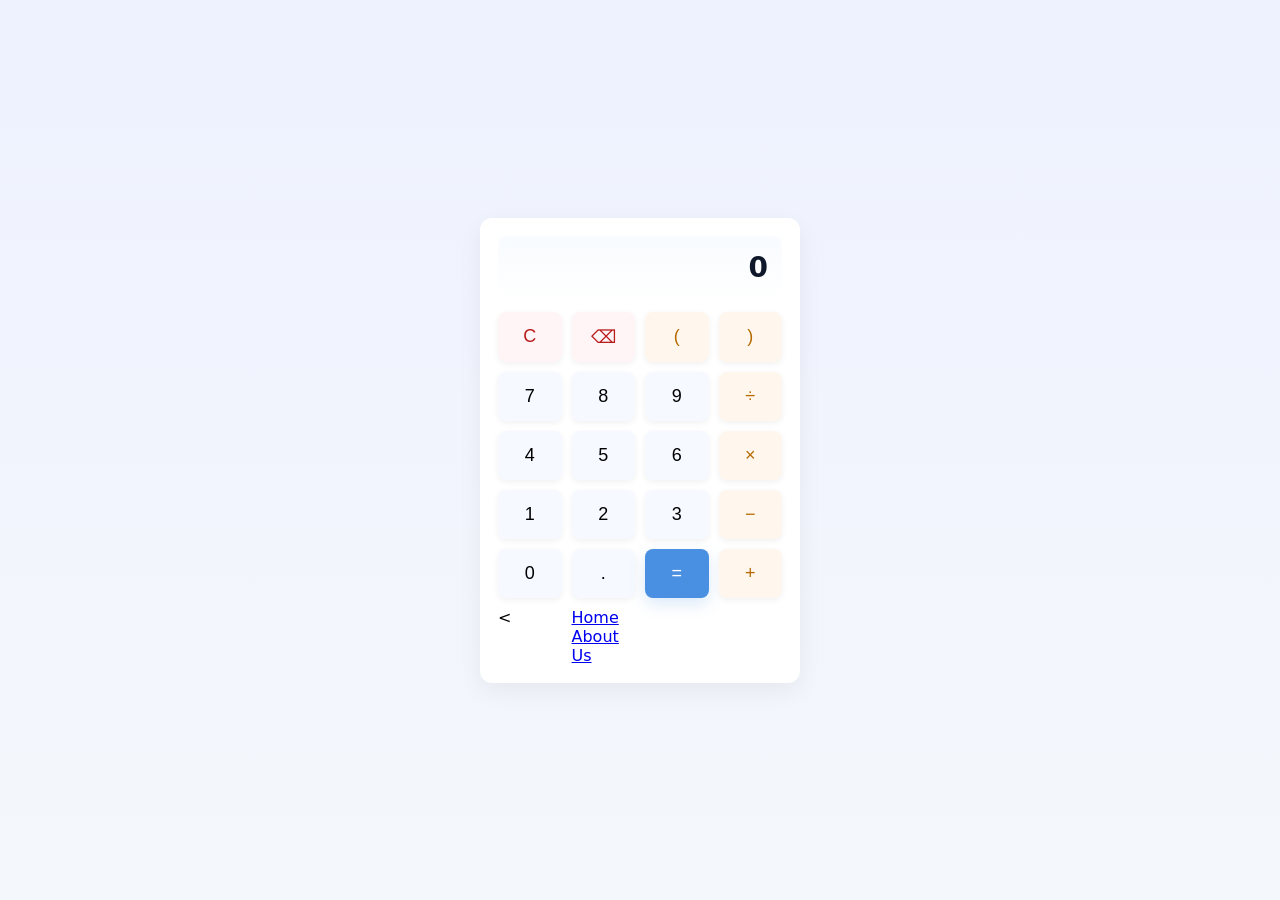
<file: index.html>
<!doctype html>
<html lang="en">
<head>
  <meta charset="utf-8" />
  <meta name="viewport" content="width=device-width,initial-scale=1" />
  <title>Simple Calculator</title>
  <link rel="stylesheet" href="styles.css">
</head>
<body>
  <main class="calculator" role="application" aria-label="Simple Calculator">
    <div class="display" id="display" aria-live="polite">0</div>

    <div class="keys">
      <button class="btn btn-function" data-action="clear" aria-label="Clear">C</button>
      <button class="btn btn-function" data-action="backspace" aria-label="Backspace">⌫</button>
      <button class="btn btn-operator" data-value="(" aria-label="Left parenthesis">(</button>
      <button class="btn btn-operator" data-value=")" aria-label="Right parenthesis">)</button>

      <button class="btn" data-value="7">7</button>
      <button class="btn" data-value="8">8</button>
      <button class="btn" data-value="9">9</button>
      <button class="btn btn-operator" data-value="/" aria-label="Divide">÷</button>

      <button class="btn" data-value="4">4</button>
      <button class="btn" data-value="5">5</button>
      <button class="btn" data-value="6">6</button>
      <button class="btn btn-operator" data-value="*" aria-label="Multiply">×</button>

      <button class="btn" data-value="1">1</button>
      <button class="btn" data-value="2">2</button>
      <button class="btn" data-value="3">3</button>
      <button class="btn btn-operator" data-value="-" aria-label="Subtract">−</button>

      <button class="btn" data-value="0">0</button>
      <button class="btn" data-value=".">.</button>
      <button class="btn btn-equals" data-action="calculate" aria-label="Equals">=</button>
      <button class="btn btn-operator" data-value="+" aria-label="Add">+</button>
      <<nav>
        <a href="index.html">Home</a>
        <a href="about.html">About Us</a>
    </nav>
    </div>
  </main>

  <script src="script.js"></script>
</body>
</html>
</file>
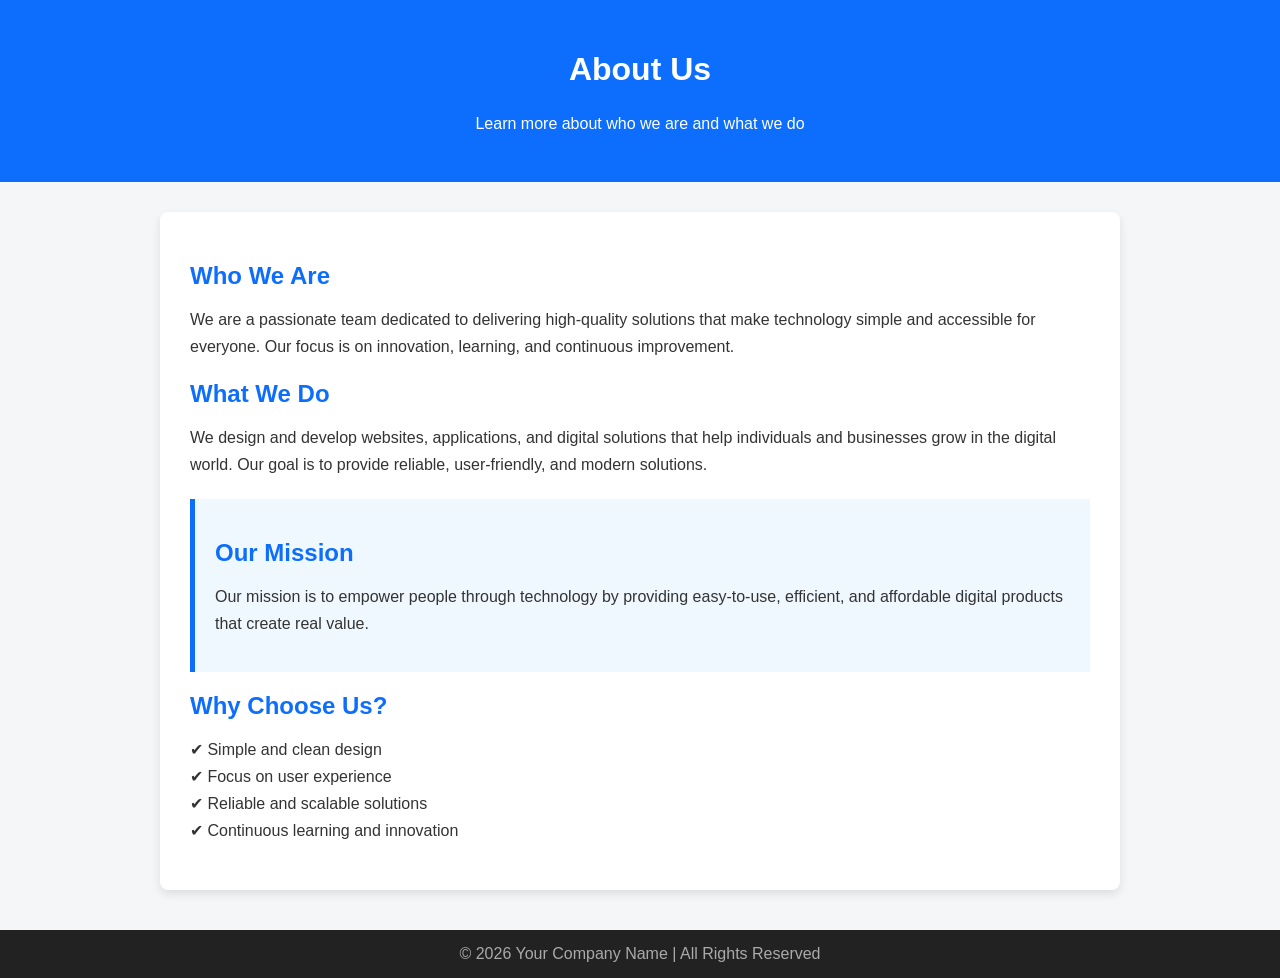
<file: About.html>
<!DOCTYPE html>
<html lang="en">
<head>
    <meta charset="UTF-8">
    <meta name="viewport" content="width=device-width, initial-scale=1.0">
    <title>About Us</title>

    <style>
        body {
            margin: 0;
            font-family: Arial, Helvetica, sans-serif;
            background-color: #f4f6f8;
            color: #333;
        }

        header {
            background-color: #0d6efd;
            color: white;
            padding: 30px 10px;
            text-align: center;
        }

        .container {
            max-width: 900px;
            margin: 30px auto;
            background: white;
            padding: 30px;
            border-radius: 8px;
            box-shadow: 0 4px 10px rgba(0,0,0,0.1);
        }

        h2 {
            color: #0d6efd;
            margin-bottom: 10px;
        }

        p {
            line-height: 1.7;
            margin-bottom: 15px;
        }

        .mission {
            background: #f0f8ff;
            padding: 20px;
            border-left: 5px solid #0d6efd;
            margin: 20px 0;
        }

        footer {
            text-align: center;
            padding: 15px;
            background: #222;
            color: #aaa;
            margin-top: 40px;
        }
    </style>
</head>
<body>

    <header>
        <h1>About Us</h1>
        <p>Learn more about who we are and what we do</p>
    </header>

    <div class="container">
        <h2>Who We Are</h2>
        <p>
            We are a passionate team dedicated to delivering high-quality
            solutions that make technology simple and accessible for everyone.
            Our focus is on innovation, learning, and continuous improvement.
        </p>

        <h2>What We Do</h2>
        <p>
            We design and develop websites, applications, and digital solutions
            that help individuals and businesses grow in the digital world.
            Our goal is to provide reliable, user-friendly, and modern solutions.
        </p>

        <div class="mission">
            <h2>Our Mission</h2>
            <p>
                Our mission is to empower people through technology by providing
                easy-to-use, efficient, and affordable digital products that
                create real value.
            </p>
        </div>

        <h2>Why Choose Us?</h2>
        <p>
            ✔ Simple and clean design  
            <br>✔ Focus on user experience  
            <br>✔ Reliable and scalable solutions  
            <br>✔ Continuous learning and innovation
        </p>
    </div>

    <footer>
        © 2026 Your Company Name | All Rights Reserved
    </footer>

</body>
</html>
</file>
<file: styles.css>
:root{
  --bg: #f4f7fb;
  --panel: #ffffff;
  --accent: #4a90e2;
  --muted: #6b7280;
  --shadow: rgba(16,24,40,0.06);
  font-family: Inter, system-ui, -apple-system, "Segoe UI", Roboto, "Helvetica Neue", Arial;
}

*{box-sizing:border-box}
html,body{height:100%}
body{
  margin:0;
  display:flex;
  align-items:center;
  justify-content:center;
  background:linear-gradient(180deg,#eef2ff 0%,var(--bg) 100%);
  padding:24px;
}

.calculator{
  width:320px;
  background:var(--panel);
  border-radius:12px;
  box-shadow:0 8px 24px var(--shadow);
  padding:18px;
}

.display{
  height:64px;
  background:linear-gradient(#f8fbff,#ffffff);
  border-radius:8px;
  display:flex;
  align-items:center;
  justify-content:flex-end;
  padding:12px 14px;
  font-size:28px;
  font-weight:600;
  color:#0f172a;
  margin-bottom:12px;
  overflow:hidden;
  word-break:break-all;
}

/* keys grid */
.keys{
  display:grid;
  grid-template-columns:repeat(4,1fr);
  gap:10px;
}

.btn{
  background:#f6f9ff;
  border:0;
  border-radius:8px;
  padding:14px;
  font-size:18px;
  cursor:pointer;
  transition:transform .06s ease, box-shadow .06s ease;
  box-shadow:0 2px 6px rgba(15,23,42,0.06);
}

.btn:active{transform:translateY(1px)}
.btn-operator{
  background:#fff7ed;
  color:#b76a00;
}
.btn-function{
  background:#fff5f7;
  color:#b91c1c;
}
.btn-equals{
  background:var(--accent);
  color:#fff;
  grid-column: span 1;
  box-shadow:0 6px 16px rgba(74,144,226,0.2);
}

@media (max-width:360px){
  .calculator{width:100%}
  .display{font-size:22px}
  .btn{padding:12px;font-size:16px}
}
</file>
